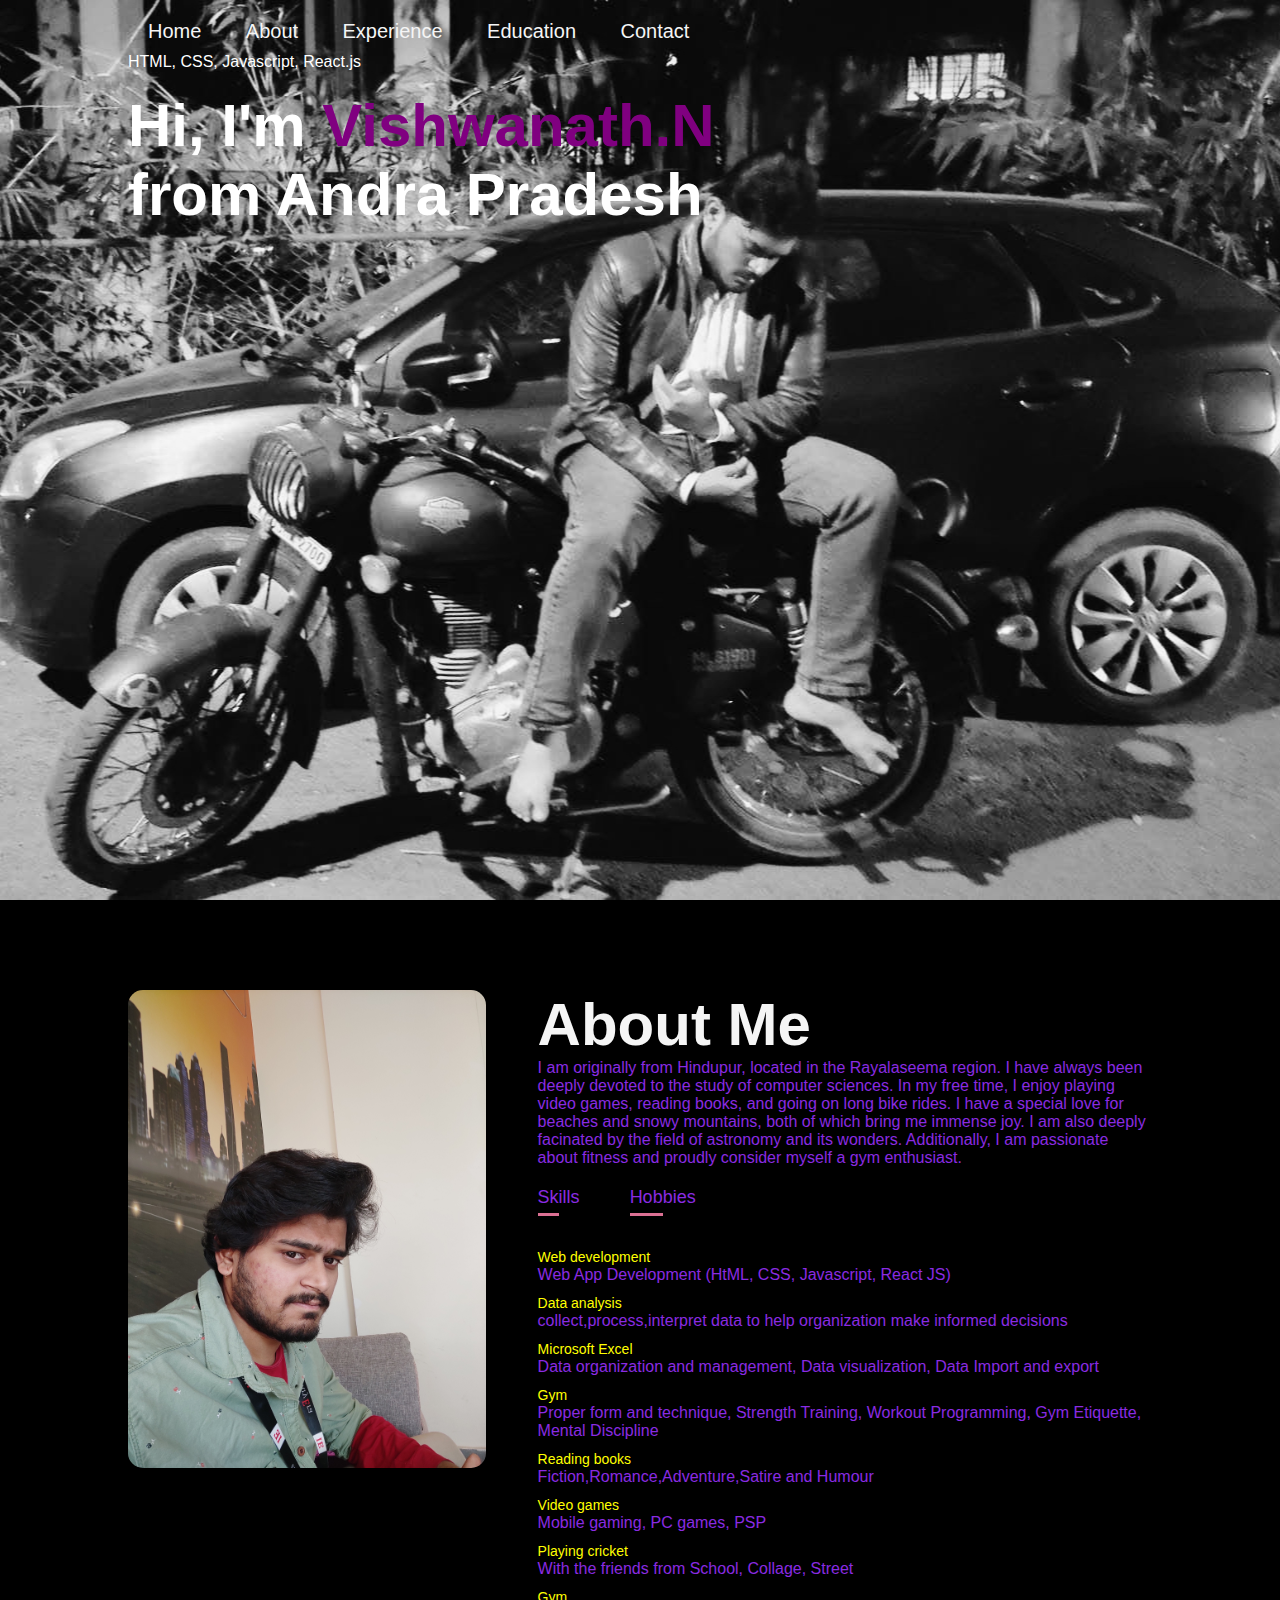
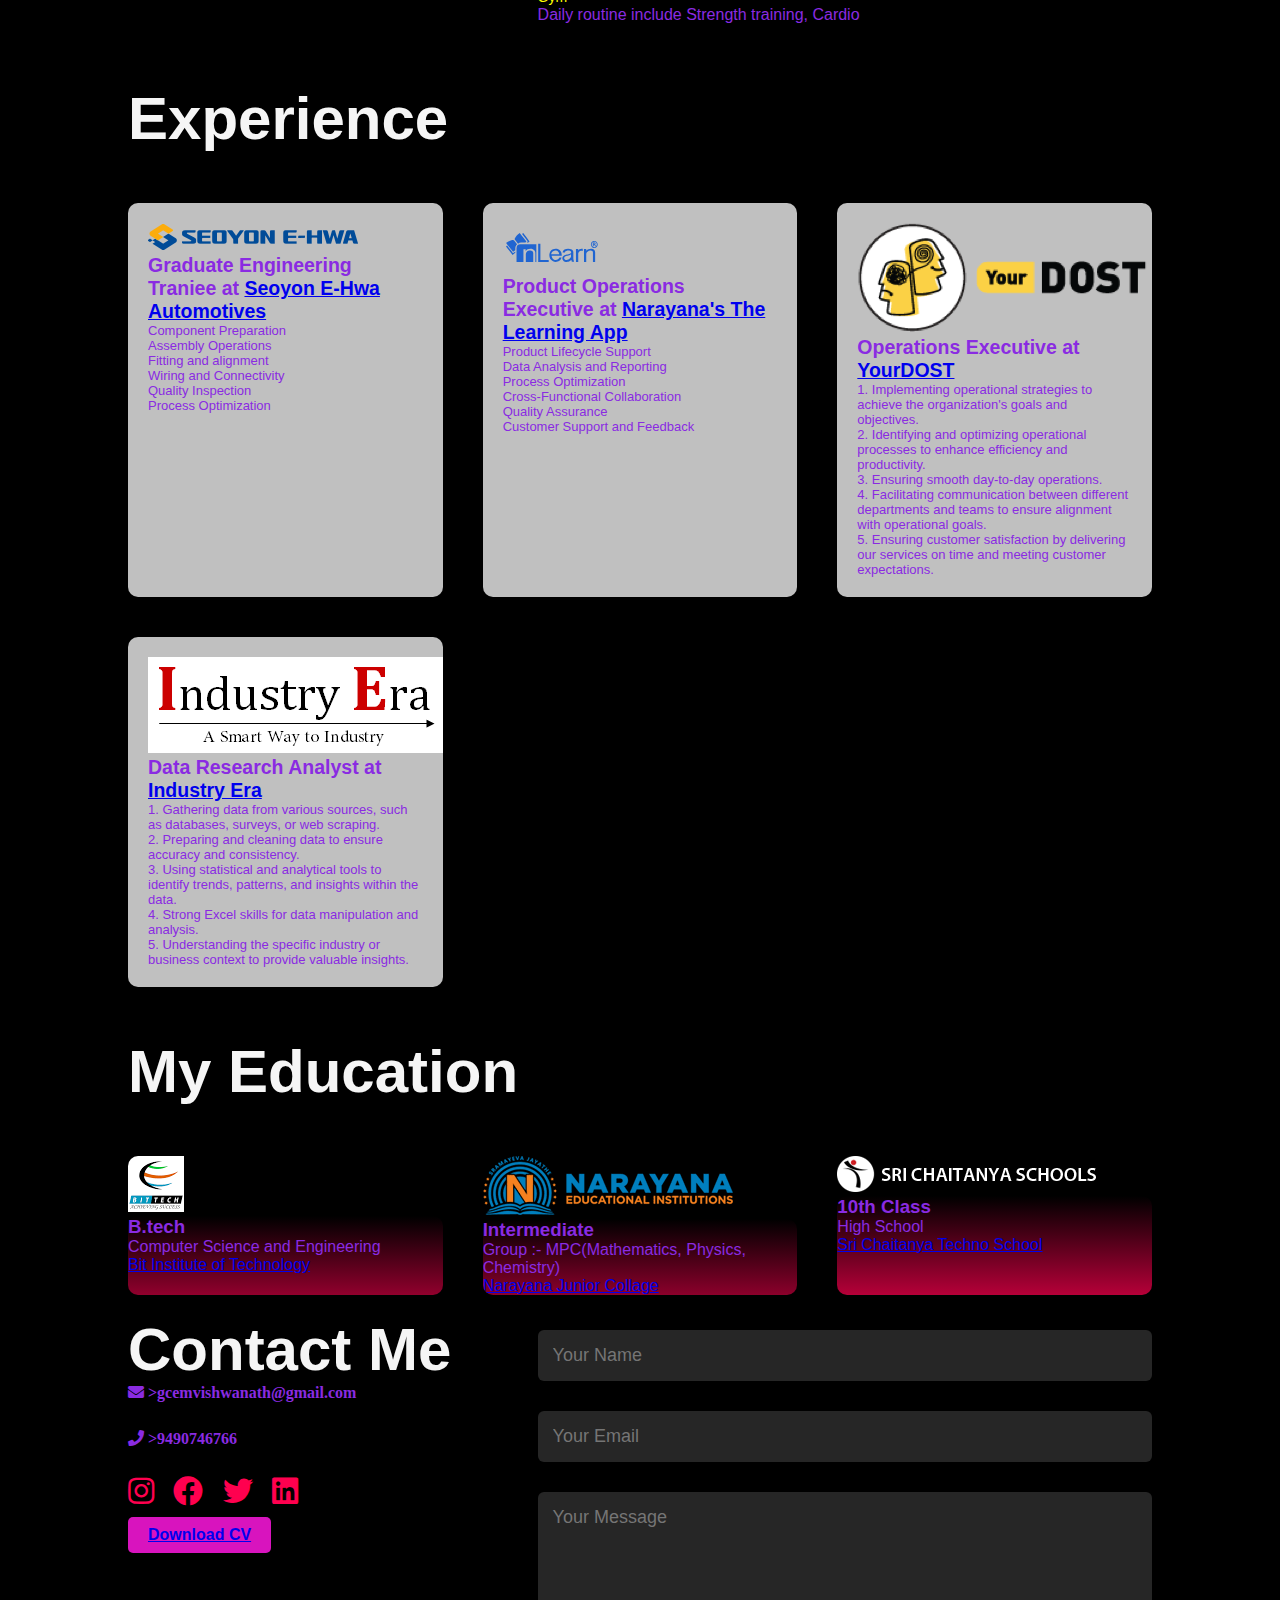
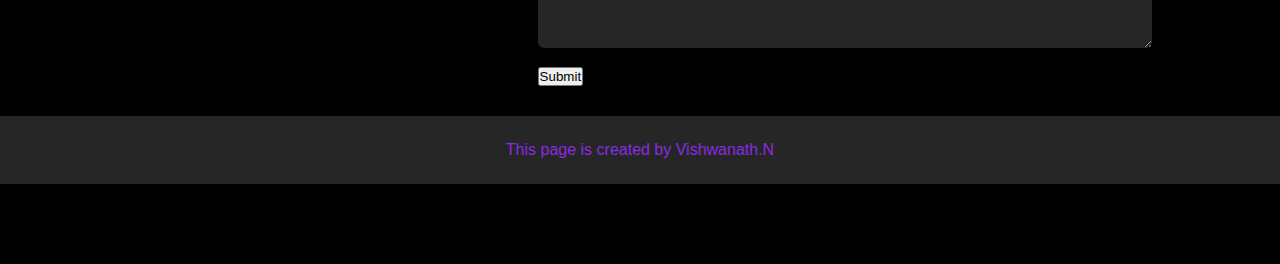
<file: index.html>
<!DOCTYPE html>
<html lang="en">
<head>
    <meta charset="UTF-8">
    <meta name="viewport" content="width=device-width, initial-scale=1.0">
    <title>Resume</title>
    <link rel="stylesheet" href="style.css">
    <link rel="preconnect" href="https://fonts.googleapis.com">
<link rel="preconnect" href="https://fonts.gstatic.com" crossorigin>
<link rel="stylesheet" href="https://cdnjs.cloudflare.com/ajax/libs/font-awesome/5.15.4/css/all.min.css" integrity="sha512-1ycn6IcaQQ40/MKBW2W4Rhis/DbILU74C1vSrLJxCq57o941Ym01SwNsOMqvEBFlcgUa6xLiPY/NS5R+E6ztJQ==" crossorigin="anonymous" referrerpolicy="no-referrer" />
<link href="https://fonts.googleapis.com/css2?family=Roboto:ital,wght@0,100;0,300;0,400;0,500;0,700;0,900;1,100;1,300;1,400;1,500;1,700;1,900&display=swap" rel="stylesheet">

    
    
</head>
<body>
    <div id="header">
        <div class="container">
            <nav>
                
                <ul id= "sidemenu">
                    <li><a href="#header">Home</a></li>
                    <li><a href="#about">About</a></li>
                    <li><a href="#Experience">Experience</a></li>
                    <li><a href="#Education">Education</a></li>
                    <li><a href="#contact">Contact</a></li>
                    <i class="fas fa-times" onclick="closemenu()"></i>
                </ul>
                <i class="fas fa-bars" onclick="openmenu()"></i>
            </nav>
            <div class="header-text">
                <p>HTML, CSS, Javascript, React.js</p>
                <h1>Hi, I'm <span>Vishwanath.N</span><br> from Andra Pradesh</h1>
            </div>
        </div>
    </div>

    <div id="about">
        <div class="container">
            <div class="row">
                <div class="about-col-1">
                    <img src="images/mypic.jpg">
                </div>
                <div class="about-col-2">
                    <h1 class="sub-title">About Me</h1>
                    <p>I am originally from Hindupur, located in the Rayalaseema region.
                        I have always been deeply devoted to the study of computer sciences.
                    In my free time, I enjoy playing video games, reading books, and going on long bike rides.
                I have a special love for beaches and snowy mountains, both of which bring me immense joy.
            I am also deeply facinated by the field of astronomy and its wonders. Additionally, I am passionate
        about fitness and proudly consider myself a gym enthusiast. </p>

        <div class="tab-titles">
            <p class="tab-links active-link" onclick=" opentab('skills') ">Skills</p>
            <p class="tab-links active-link" onclick=" opentab('Hobbies') ">Hobbies</p>
        </div>
        <div class="tab-contents active-tab" id="skills">
            <ul>
                
                <li><span>Web development</span><br>Web App Development (HtML, CSS, Javascript, React JS)</li>
                <li><span>Data analysis</span><br>collect,process,interpret data to help organization make informed decisions</li>
                <li><span>Microsoft Excel</span><br>Data organization and management, Data visualization, Data Import and export</li>
                <li><span>Gym</span><br>Proper form and technique, Strength Training, Workout Programming, Gym Etiquette, Mental Discipline</li>
            </ul>
        </div>
        <div class="tab-contents active-tab" id="Hobbies">
            <ul>
                <li><span>Reading books</span><br>Fiction,Romance,Adventure,Satire and Humour</li>
                <li><span>Video games</span><br>Mobile gaming, PC games, PSP</li>
                <li><span>Playing cricket</span><br>With the friends from School, Collage, Street</li>
                <li><span>Gym</span><br>Daily routine include Strength training, Cardio</li>
                </div>
                
            </div>
        </div>
    </div>


    <div id="Experience">
        <div class="container">
            <h1 class="sub-title">Experience</h1> 
            <div class="experience-list">
                <div>
                    <img src="images/seoyon.png">
                    <h2>Graduate Engineering Traniee at <a href="http://seoyonehap.com/">Seoyon E-Hwa Automotives</a></h2>
                    <p>Component Preparation<br> Assembly Operations<br> Fitting and alignment<br> Wiring and Connectivity<br> Quality Inspection<br> Process Optimization</p>
                </div>
                <div>
                    <img src="images/nLearn logo color.c3052b95.svg">
                    <h2>Product Operations Executive at <a href="https://www.narayanagroup.com/">Narayana's The Learning App</a></h2>
                    <p>Product Lifecycle Support<br> Data Analysis and Reporting<br> Process Optimization<br> Cross-Functional Collaboration<br> Quality Assurance<br> Customer Support and Feedback</p>
                </div>
                <div>
                    <img src="images/yd-logo.png">
                    <h2> Operations Executive at <a href="https://yourdost.com/">YourDOST</a></h2>
                    <p>1. Implementing operational strategies to achieve the organization's goals and objectives. <br> 2. Identifying and optimizing operational processes to enhance efficiency and productivity.<br>  3. Ensuring smooth day-to-day operations. <br> 4. Facilitating communication between different departments and teams to ensure alignment with operational  goals. <br> 5. Ensuring customer satisfaction by delivering our services on time and meeting customer expectations.</p>
                </div>
                <div>
                    <img src="images/Industry era logo.png">
                    <h2>Data Research Analyst at <a href="https://www.industry-era.com/">Industry Era</a></h2>
                    <p>1. Gathering data from various sources, such as databases, surveys, or web scraping. <br> 2. Preparing and cleaning data to ensure accuracy and consistency. <br> 3. Using statistical and analytical tools to identify trends, patterns, and insights within the data. <br> 4. Strong Excel skills for data manipulation and analysis. <br> 5. Understanding the specific industry or business context to provide valuable insights. </p>
                </div>

            </div>
        </div>
    </div>


    <div id="Education">
        <div class="container">
            <h1 class="sub-title">My Education</h1>
            <div class="education-list">
                <div class="saduvu">
                    <img src="images/bitit.png">
                    <div class="layer">
                        <h3>B.tech</h3>
                        <p>Computer Science and Engineering</p>
                        <a href="https://www.shiksha.com/college/bit-institute-of-technology-anantapur-22479">Bit Institute of Technology</a>
                    </div>
                </div>
                <div class="saduvu">
                    <img src="images/njc.png">
                    <div class="layer">
                        <h3>Intermediate </h3>
                        <p>Group :- MPC(Mathematics, Physics, Chemistry)</p>
                        <a href="https://www.narayanajuniorcolleges.com/">Narayana Junior Collage</a>
                    </div>
                </div>
                <div class="saduvu">
                    <img src="images/chaitanya.png">
                    <div class="layer">
                        <h3>10th Class</h3>
                        <p>High School</p>
                        <a href="https://srichaitanyaschool.net/">Sri Chaitanya Techno School</a>
                    </div>
                </div>
            </div>
        </div>
    </div>


    <div id="contact">
        <div class="container">
            <div class="row">
                <div class="contact-left">
                    <h1 class="sub-title">Contact Me</h1>
                    <p<i class="fas fa-envelope"></i> >gcemvishwanath@gmail.com</p>
                    <p<i class="fas fa-phone"></i> >9490746766</p>
                    <div class="social-icons">
                        <a href="https://www.instagram.com/_vishwanath.n_/"><i class="fab fa-instagram"></i></a>
                        <a href="https://www.facebook.com/vishwanath.vishu.507464/"><i class="fab fa-facebook"></i></a>
                        <a href="https://x.com/vishu111821"><i class="fab fa-twitter"></i></a>
                        <a href="https://www.linkedin.com/in/vishwanath-nagaraj-619a13295?utm_source=share&utm_campaign=share_via&utm_content=profile&utm_medium=android_app"><i class="fab fa-linkedin"></i></a>
                    </div>
                    <a href="My CV.pdf" class="btn">Download CV</a>
                </div>
                <div class="contact-right">
                    <form name= "messageForm">
                        <input type="text" name="Name" placeholder="Your Name" required>
                        <input type="email" name="email" placeholder="Your Email">
                        <textarea name="Message" rows="6" placeholder="Your Message"></textarea>
                        <button type="submit">Submit</button>
                    </form>
                </div>
            </div>
        </div>
        <div class="copyright">
            <p>This page is created by Vishwanath.N</p>
        </div>

    </div>
    <script src="app.js"></script>
    <script src="app2.js"></script>
</body>
</html>
</file>
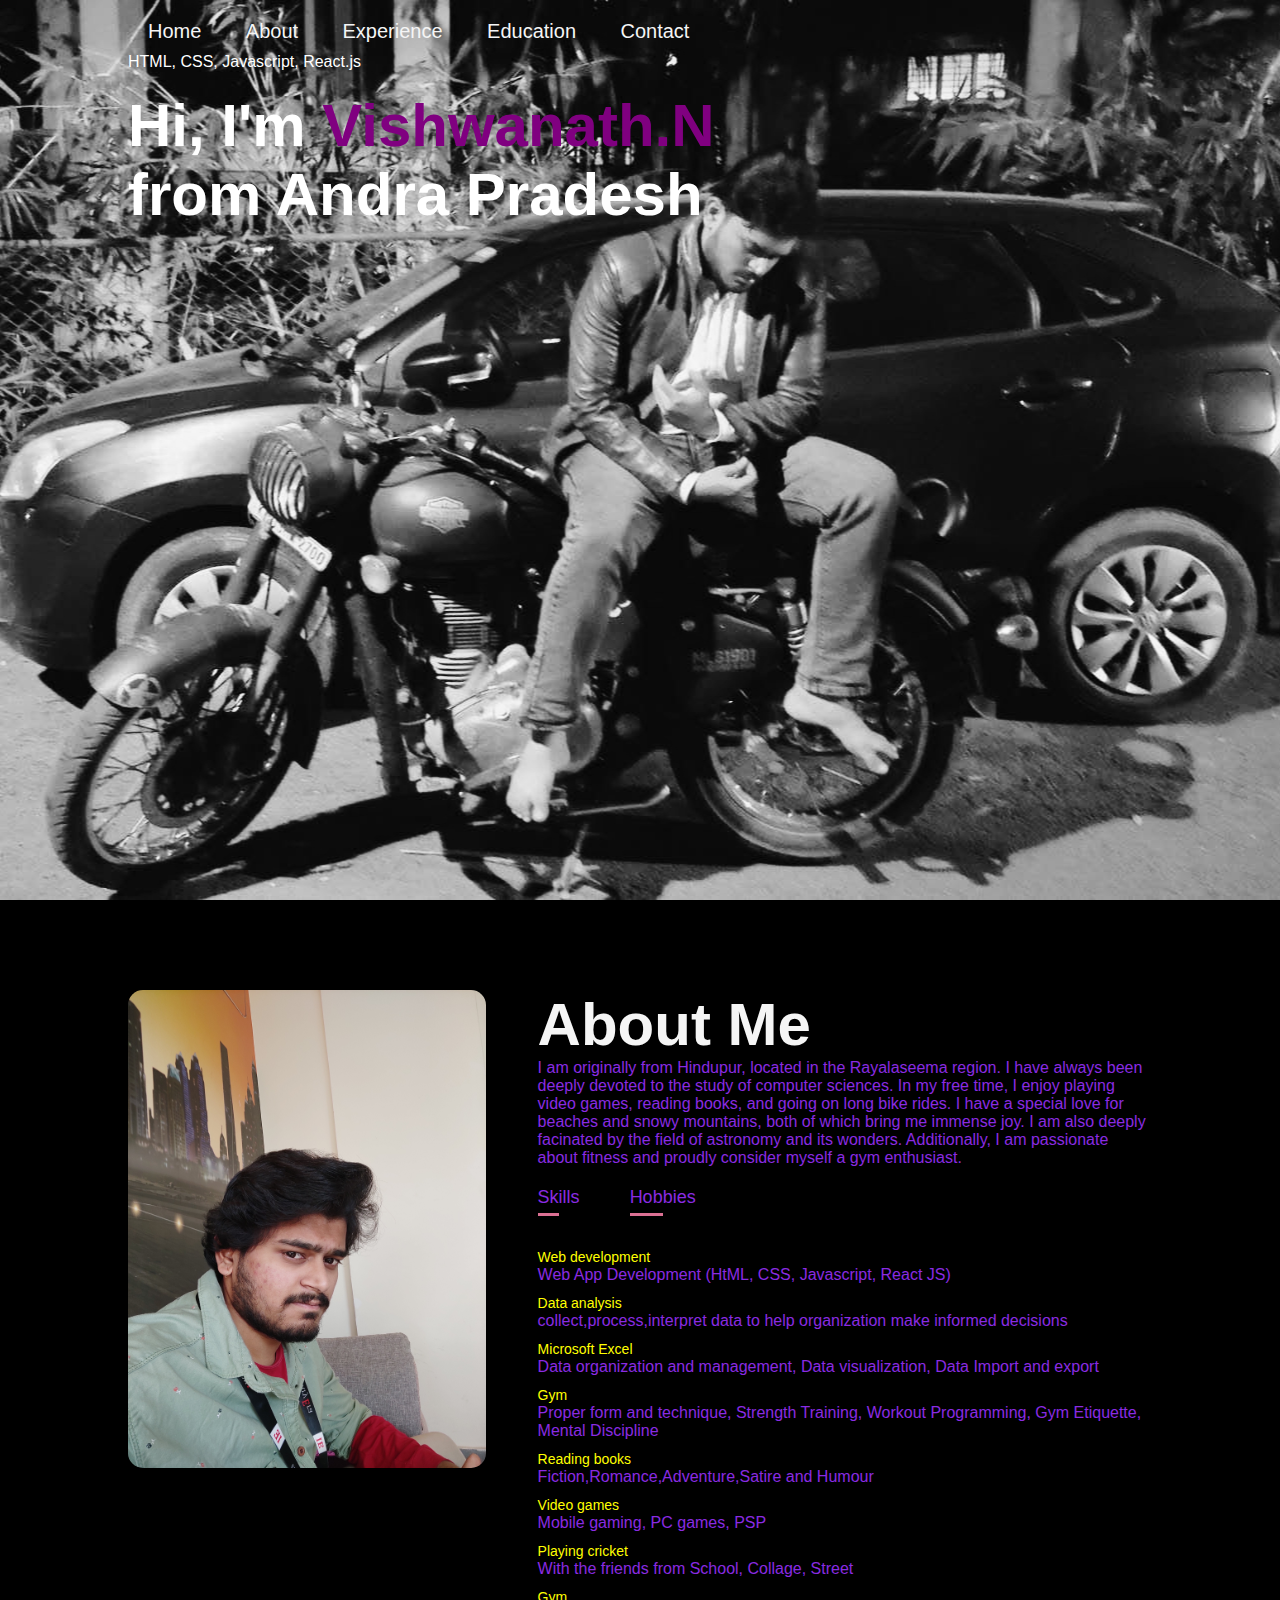
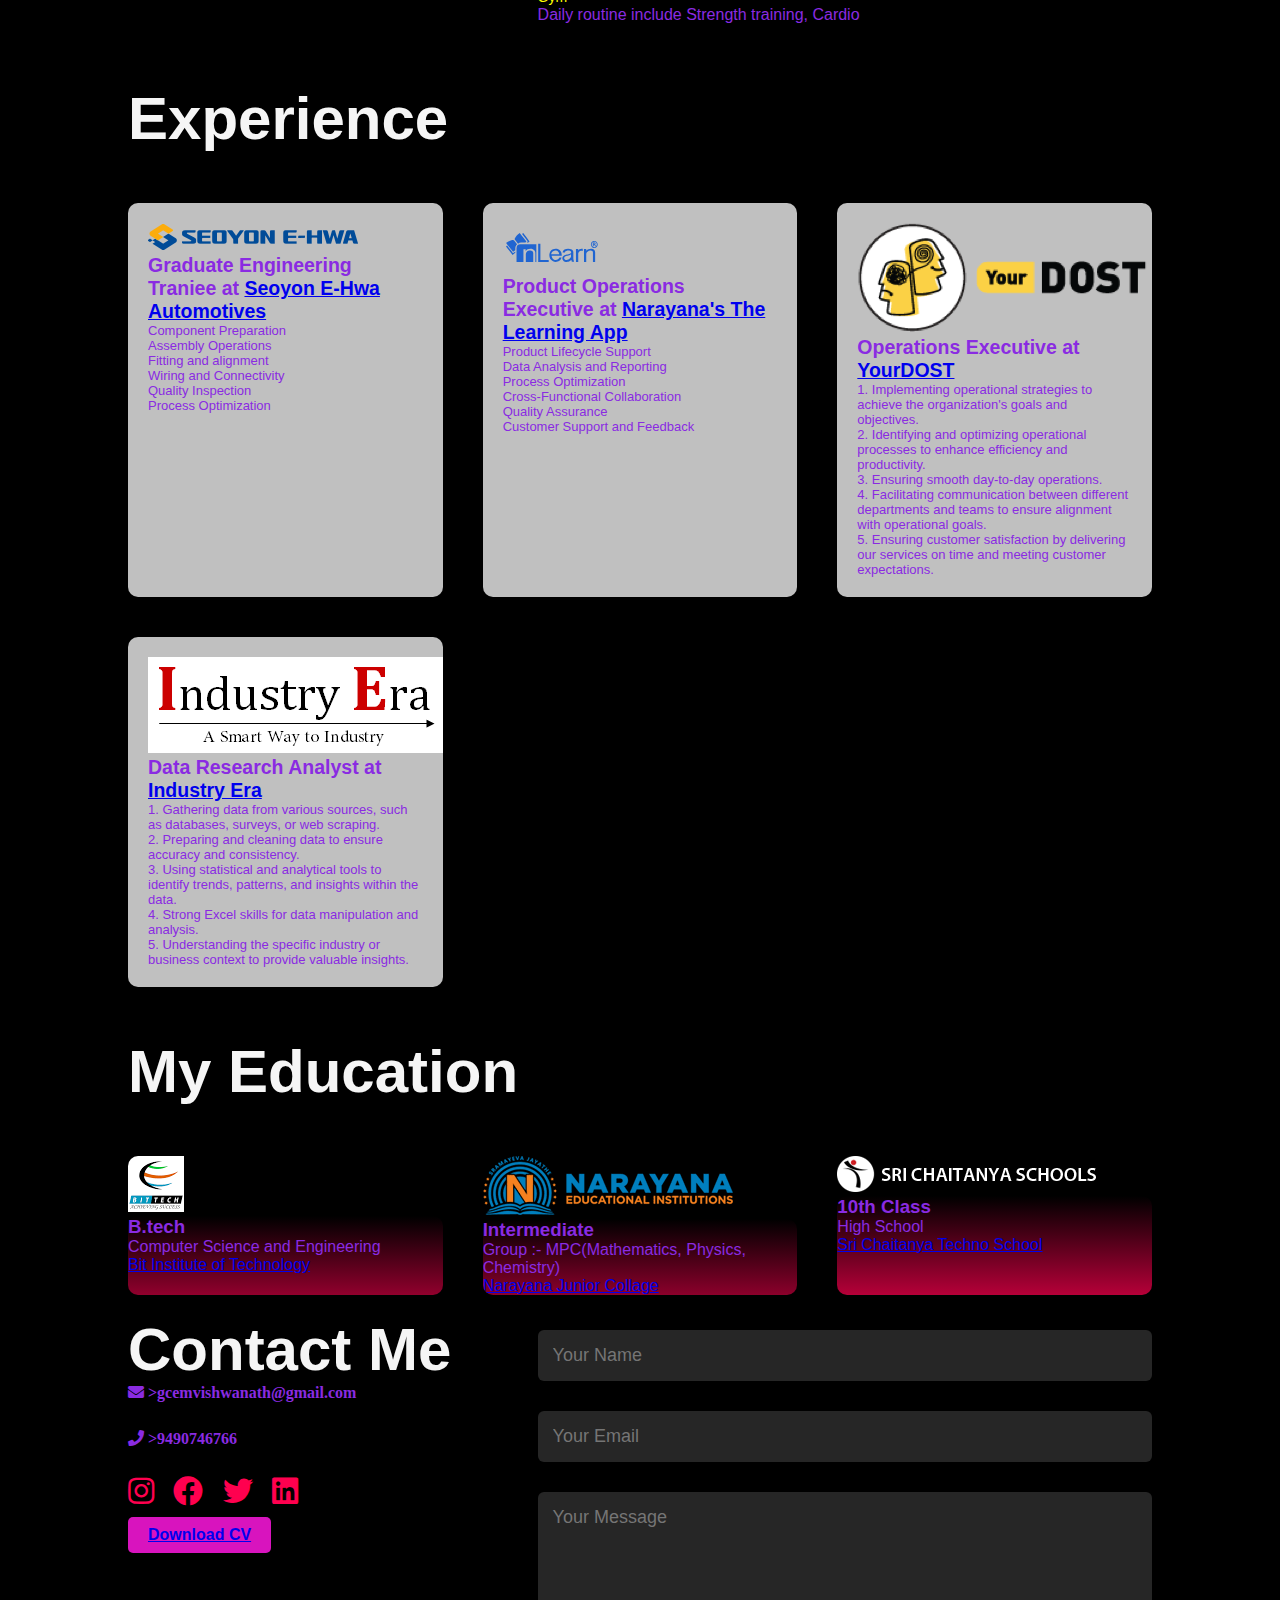
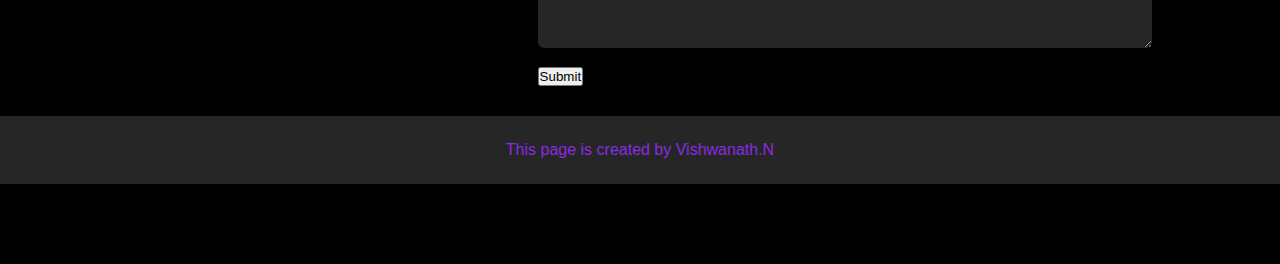
<file: Resume/index.html>
<!DOCTYPE html>
<html lang="en">
<head>
    <meta charset="UTF-8">
    <meta name="viewport" content="width=device-width, initial-scale=1.0">
    <title>Resume</title>
    <link rel="stylesheet" href="style.css">
    <link rel="preconnect" href="https://fonts.googleapis.com">
<link rel="preconnect" href="https://fonts.gstatic.com" crossorigin>
<link rel="stylesheet" href="https://cdnjs.cloudflare.com/ajax/libs/font-awesome/5.15.4/css/all.min.css" integrity="sha512-1ycn6IcaQQ40/MKBW2W4Rhis/DbILU74C1vSrLJxCq57o941Ym01SwNsOMqvEBFlcgUa6xLiPY/NS5R+E6ztJQ==" crossorigin="anonymous" referrerpolicy="no-referrer" />
<link href="https://fonts.googleapis.com/css2?family=Roboto:ital,wght@0,100;0,300;0,400;0,500;0,700;0,900;1,100;1,300;1,400;1,500;1,700;1,900&display=swap" rel="stylesheet">

    
    
</head>
<body>
    <div id="header">
        <div class="container">
            <nav>
                
                <ul id= "sidemenu">
                    <li><a href="#header">Home</a></li>
                    <li><a href="#about">About</a></li>
                    <li><a href="#Experience">Experience</a></li>
                    <li><a href="#Education">Education</a></li>
                    <li><a href="#contact">Contact</a></li>
                    <i class="fas fa-times" onclick="closemenu()"></i>
                </ul>
                <i class="fas fa-bars" onclick="openmenu()"></i>
            </nav>
            <div class="header-text">
                <p>HTML, CSS, Javascript, React.js</p>
                <h1>Hi, I'm <span>Vishwanath.N</span><br> from Andra Pradesh</h1>
            </div>
        </div>
    </div>

    <div id="about">
        <div class="container">
            <div class="row">
                <div class="about-col-1">
                    <img src="images/mypic.jpg">
                </div>
                <div class="about-col-2">
                    <h1 class="sub-title">About Me</h1>
                    <p>I am originally from Hindupur, located in the Rayalaseema region.
                        I have always been deeply devoted to the study of computer sciences.
                    In my free time, I enjoy playing video games, reading books, and going on long bike rides.
                I have a special love for beaches and snowy mountains, both of which bring me immense joy.
            I am also deeply facinated by the field of astronomy and its wonders. Additionally, I am passionate
        about fitness and proudly consider myself a gym enthusiast. </p>

        <div class="tab-titles">
            <p class="tab-links active-link" onclick=" opentab('skills') ">Skills</p>
            <p class="tab-links active-link" onclick=" opentab('Hobbies') ">Hobbies</p>
        </div>
        <div class="tab-contents active-tab" id="skills">
            <ul>
                
                <li><span>Web development</span><br>Web App Development (HtML, CSS, Javascript, React JS)</li>
                <li><span>Data analysis</span><br>collect,process,interpret data to help organization make informed decisions</li>
                <li><span>Microsoft Excel</span><br>Data organization and management, Data visualization, Data Import and export</li>
                <li><span>Gym</span><br>Proper form and technique, Strength Training, Workout Programming, Gym Etiquette, Mental Discipline</li>
            </ul>
        </div>
        <div class="tab-contents active-tab" id="Hobbies">
            <ul>
                <li><span>Reading books</span><br>Fiction,Romance,Adventure,Satire and Humour</li>
                <li><span>Video games</span><br>Mobile gaming, PC games, PSP</li>
                <li><span>Playing cricket</span><br>With the friends from School, Collage, Street</li>
                <li><span>Gym</span><br>Daily routine include Strength training, Cardio</li>
                </div>
                
            </div>
        </div>
    </div>


    <div id="Experience">
        <div class="container">
            <h1 class="sub-title">Experience</h1> 
            <div class="experience-list">
                <div>
                    <img src="images/seoyon.png">
                    <h2>Graduate Engineering Traniee at <a href="http://seoyonehap.com/">Seoyon E-Hwa Automotives</a></h2>
                    <p>Component Preparation<br> Assembly Operations<br> Fitting and alignment<br> Wiring and Connectivity<br> Quality Inspection<br> Process Optimization</p>
                </div>
                <div>
                    <img src="images/nLearn logo color.c3052b95.svg">
                    <h2>Product Operations Executive at <a href="https://www.narayanagroup.com/">Narayana's The Learning App</a></h2>
                    <p>Product Lifecycle Support<br> Data Analysis and Reporting<br> Process Optimization<br> Cross-Functional Collaboration<br> Quality Assurance<br> Customer Support and Feedback</p>
                </div>
                <div>
                    <img src="images/yd-logo.png">
                    <h2> Operations Executive at <a href="https://yourdost.com/">YourDOST</a></h2>
                    <p>1. Implementing operational strategies to achieve the organization's goals and objectives. <br> 2. Identifying and optimizing operational processes to enhance efficiency and productivity.<br>  3. Ensuring smooth day-to-day operations. <br> 4. Facilitating communication between different departments and teams to ensure alignment with operational  goals. <br> 5. Ensuring customer satisfaction by delivering our services on time and meeting customer expectations.</p>
                </div>
                <div>
                    <img src="images/Industry era logo.png">
                    <h2>Data Research Analyst at <a href="https://www.industry-era.com/">Industry Era</a></h2>
                    <p>1. Gathering data from various sources, such as databases, surveys, or web scraping. <br> 2. Preparing and cleaning data to ensure accuracy and consistency. <br> 3. Using statistical and analytical tools to identify trends, patterns, and insights within the data. <br> 4. Strong Excel skills for data manipulation and analysis. <br> 5. Understanding the specific industry or business context to provide valuable insights. </p>
                </div>

            </div>
        </div>
    </div>


    <div id="Education">
        <div class="container">
            <h1 class="sub-title">My Education</h1>
            <div class="education-list">
                <div class="saduvu">
                    <img src="images/bitit.png">
                    <div class="layer">
                        <h3>B.tech</h3>
                        <p>Computer Science and Engineering</p>
                        <a href="https://www.shiksha.com/college/bit-institute-of-technology-anantapur-22479">Bit Institute of Technology</a>
                    </div>
                </div>
                <div class="saduvu">
                    <img src="images/njc.png">
                    <div class="layer">
                        <h3>Intermediate </h3>
                        <p>Group :- MPC(Mathematics, Physics, Chemistry)</p>
                        <a href="https://www.narayanajuniorcolleges.com/">Narayana Junior Collage</a>
                    </div>
                </div>
                <div class="saduvu">
                    <img src="images/chaitanya.png">
                    <div class="layer">
                        <h3>10th Class</h3>
                        <p>High School</p>
                        <a href="https://srichaitanyaschool.net/">Sri Chaitanya Techno School</a>
                    </div>
                </div>
            </div>
        </div>
    </div>


    <div id="contact">
        <div class="container">
            <div class="row">
                <div class="contact-left">
                    <h1 class="sub-title">Contact Me</h1>
                    <p<i class="fas fa-envelope"></i> >gcemvishwanath@gmail.com</p>
                    <p<i class="fas fa-phone"></i> >9490746766</p>
                    <div class="social-icons">
                        <a href="https://www.instagram.com/_vishwanath.n_/"><i class="fab fa-instagram"></i></a>
                        <a href="https://www.facebook.com/vishwanath.vishu.507464/"><i class="fab fa-facebook"></i></a>
                        <a href="https://x.com/vishu111821"><i class="fab fa-twitter"></i></a>
                        <a href="https://www.linkedin.com/in/vishwanath-nagaraj-619a13295?utm_source=share&utm_campaign=share_via&utm_content=profile&utm_medium=android_app"><i class="fab fa-linkedin"></i></a>
                    </div>
                    <a href="My CV.pdf" class="btn">Download CV</a>
                </div>
                <div class="contact-right">
                    <form name= "messageForm">
                        <input type="text" name="Name" placeholder="Your Name" required>
                        <input type="email" name="email" placeholder="Your Email">
                        <textarea name="Message" rows="6" placeholder="Your Message"></textarea>
                        <button type="submit">Submit</button>
                    </form>
                </div>
            </div>
        </div>
        <div class="copyright">
            <p>This page is created by Vishwanath.N</p>
        </div>

    </div>
    <script src="app.js"></script>
    <script src="app2.js"></script>
</body>
</html>
</file>
<file: style.css>
*{
    margin: 0;
    padding: 0;
    font-family: 'poppins', sans-serif;
    box-sizing: border-box;
}
html{
    scroll-behavior: smooth;
}
body{
    background-color: black;
    color: white;

}
#header{
    width: 100%;
    height: 100vh;
    background-image: url(images/background2.jpg);
    background-size: cover;
    background-position: center;    

}
.container{
    padding: 10px 10%;
}
nav{
    display: flex;
    align-items: center;
    justify-content: space-between;
    flex-wrap: wrap;
}
.logo{
    width: 140px;
}
nav ul li{
    display: inline-block;
    list-style: none;
    margin: 10px 20px;
}
nav ul li a{
    color: whitesmoke;
    text-decoration: none;
    font-size: 20px;
    position: relative;
}
nav ul li a::after{
    content:'';
    width: 0;
    height: 3px;
    background: purple;
    position: absolute;
    left: 0;
    bottom: -6px;
    transition: 0.5s;

}
nav ul li a:hover::after{
    width: 100%;
}
.header-text h1{
    font-size: 60px;
    margin-top: 20px;
}
.header-text h1 span{
    color: purple;
}
#about{
    padding: 80px 0;
    color: blueviolet;  
}
.row{
    display: flex;
    justify-content: space-between;
    flex-wrap: wrap;
}
.about-col-1{
    flex-basis: 35%;
}
.about-col-1 img{
    width: 100%;
    border-radius: 15px;
}
.about-col-2{
    flex-basis: 60%;
}
.sub-title{
    font-size: 60px;
    font-weight: 600;
    color: whitesmoke;
}
.tab-titles{
    display:flex;
    margin: 20px 0 40px;
}
.tab-links{
    margin-right: 50px;
    font-size: 18px;
    font-weight: 500;
    cursor: pointer;
    position: relative;
}
.tab-links::after{
    content: '';
    width: 0;
    height: 3px;
    background: palevioletred;
    position: absolute;
    left: 0;
    bottom: -8px;
    transition: 0.5s;
}
.tab-links.active-link::after{
    width: 50%;
}
.tab-contents ul li{
    list-style: none;
    margin: 10px 0;
}
.tab-contents ul li span{
    color: yellow;
    font-size: 14px;
}
.tab-contents{
    display: none;
}
.tab-contents.active-tab{
display: block;
}

/*------------------------------*/

#Experience{
    padding: 30px 0;
}
.experience-list{
    display: grid;
    grid-template-columns: repeat(auto-fit, minmax(250px, 1fr));
    grid-gap: 40px;
    margin-top: 50px;
}
.experience-list div{
    background: silver;
    padding: 20px;
    font-size: 13px;
    font-weight: 300;
    border-radius: 10px;
    
}


/*-------------------------*/

#education{
    padding: 50px, 0;

}
.education-list{
    display: grid;
    grid-template-columns: repeat(auto-fit, minmax(250px, 1fr));
    grid-gap: 40px;
    margin-top: 50px;
}
.saduvu{
    border-radius: 10px;
    position: relative;
    overflow: hidden;
}
.saduvu img{
    transition: transform 0.5s;
}
.layer{
    width: 100%;
    height: 100%;
    background: Linear-gradient(rgba(0,0,0,0.6), #ff004f);
    border-radius: 10px;
    
}
.saduvu:hover img{
    transform: scale(1.1);
}

/*------------------------------------*/

.contact-left{
    flex-basis: 35%;
}
.contact-right{
    flex-basis: 60%;
}
.contact-left p{
    margin-top: 30px;
}

.social-icons{
    margin-top: 30px;
}
.social-icons a{
    text-decoration: none;
    font-size: 30px;
    margin-right: 15px;
    color: #ff004f;
    display: inline-block;
    transition: transform 0.5s;
}
.social-icons a:hover{
    color: orange;
    transform: translateY(-5px);
}
.btn{
    display: inline-block;
    padding: 10px 20px;
    background: rgb(216, 20, 190);
    margin-top: 10px;
    border: none;
    border-radius: 5px;
    
}
.contact-right form{
    width: 100%;
}
form input, form textarea{
    width: 100%;
    border: 0;
    outline: none;
    background: #262626;
    padding: 15px;
    margin: 15px 0;
    color: #fff;
    font-size: 18px;
    border-radius: 6px;
}


.copyright{
    width: 100%;
    text-align: center;
    padding: 25px 0;
    background: #262626;
    font-weight: 300;
    margin-top: 20px;
}

/*-----------------------*/

nav .fas{
    display: none;
}
@media only screen and (max-width: 600px){
#header{
    background-image: url(images/background3.jpg);
    .header-text{
        margin-top: 100%;
        font-size: 16px;
    }
}
    .header-text h1{
        font-size: 30px;
    }
nav .fas{
    display: block;
    font-size: 25px;
}
nav ul{
background: purple;
position: fixed;
top: 0;
right: -200px;
width: 200px;
height: 100vh;
padding-top: 50px;
z-index:2;
transition: right 0.5s;
}
nav ul li{
    display: block;
    margin: 25px;
}
nav ul .fas{
    position: absolute;
    top: 25px;
    left: 25px;
    cursor: pointer;
}
.sub-title{
    font-size: 40px;
}
.about-col-1, .about-col-2{
    flex-basis: 100%;
}
.about-col-1{
    margin-bottom: 30px;
}


}
</file>
<file: Resume/style.css>
*{
    margin: 0;
    padding: 0;
    font-family: 'poppins', sans-serif;
    box-sizing: border-box;
}
html{
    scroll-behavior: smooth;
}
body{
    background-color: black;
    color: white;

}
#header{
    width: 100%;
    height: 100vh;
    background-image: url(images/background2.jpg);
    background-size: cover;
    background-position: center;    

}
.container{
    padding: 10px 10%;
}
nav{
    display: flex;
    align-items: center;
    justify-content: space-between;
    flex-wrap: wrap;
}
.logo{
    width: 140px;
}
nav ul li{
    display: inline-block;
    list-style: none;
    margin: 10px 20px;
}
nav ul li a{
    color: whitesmoke;
    text-decoration: none;
    font-size: 20px;
    position: relative;
}
nav ul li a::after{
    content:'';
    width: 0;
    height: 3px;
    background: purple;
    position: absolute;
    left: 0;
    bottom: -6px;
    transition: 0.5s;

}
nav ul li a:hover::after{
    width: 100%;
}
.header-text h1{
    font-size: 60px;
    margin-top: 20px;
}
.header-text h1 span{
    color: purple;
}
#about{
    padding: 80px 0;
    color: blueviolet;  
}
.row{
    display: flex;
    justify-content: space-between;
    flex-wrap: wrap;
}
.about-col-1{
    flex-basis: 35%;
}
.about-col-1 img{
    width: 100%;
    border-radius: 15px;
}
.about-col-2{
    flex-basis: 60%;
}
.sub-title{
    font-size: 60px;
    font-weight: 600;
    color: whitesmoke;
}
.tab-titles{
    display:flex;
    margin: 20px 0 40px;
}
.tab-links{
    margin-right: 50px;
    font-size: 18px;
    font-weight: 500;
    cursor: pointer;
    position: relative;
}
.tab-links::after{
    content: '';
    width: 0;
    height: 3px;
    background: palevioletred;
    position: absolute;
    left: 0;
    bottom: -8px;
    transition: 0.5s;
}
.tab-links.active-link::after{
    width: 50%;
}
.tab-contents ul li{
    list-style: none;
    margin: 10px 0;
}
.tab-contents ul li span{
    color: yellow;
    font-size: 14px;
}
.tab-contents{
    display: none;
}
.tab-contents.active-tab{
display: block;
}

/*------------------------------*/

#Experience{
    padding: 30px 0;
}
.experience-list{
    display: grid;
    grid-template-columns: repeat(auto-fit, minmax(250px, 1fr));
    grid-gap: 40px;
    margin-top: 50px;
}
.experience-list div{
    background: silver;
    padding: 20px;
    font-size: 13px;
    font-weight: 300;
    border-radius: 10px;
    
}


/*-------------------------*/

#education{
    padding: 50px, 0;

}
.education-list{
    display: grid;
    grid-template-columns: repeat(auto-fit, minmax(250px, 1fr));
    grid-gap: 40px;
    margin-top: 50px;
}
.saduvu{
    border-radius: 10px;
    position: relative;
    overflow: hidden;
}
.saduvu img{
    transition: transform 0.5s;
}
.layer{
    width: 100%;
    height: 100%;
    background: Linear-gradient(rgba(0,0,0,0.6), #ff004f);
    border-radius: 10px;
    
}
.saduvu:hover img{
    transform: scale(1.1);
}

/*------------------------------------*/

.contact-left{
    flex-basis: 35%;
}
.contact-right{
    flex-basis: 60%;
}
.contact-left p{
    margin-top: 30px;
}

.social-icons{
    margin-top: 30px;
}
.social-icons a{
    text-decoration: none;
    font-size: 30px;
    margin-right: 15px;
    color: #ff004f;
    display: inline-block;
    transition: transform 0.5s;
}
.social-icons a:hover{
    color: orange;
    transform: translateY(-5px);
}
.btn{
    display: inline-block;
    padding: 10px 20px;
    background: rgb(216, 20, 190);
    margin-top: 10px;
    border: none;
    border-radius: 5px;
    
}
.contact-right form{
    width: 100%;
}
form input, form textarea{
    width: 100%;
    border: 0;
    outline: none;
    background: #262626;
    padding: 15px;
    margin: 15px 0;
    color: #fff;
    font-size: 18px;
    border-radius: 6px;
}


.copyright{
    width: 100%;
    text-align: center;
    padding: 25px 0;
    background: #262626;
    font-weight: 300;
    margin-top: 20px;
}

/*-----------------------*/

nav .fas{
    display: none;
}
@media only screen and (max-width: 600px){
#header{
    background-image: url(images/background3.jpg);
    .header-text{
        margin-top: 100%;
        font-size: 16px;
    }
}
    .header-text h1{
        font-size: 30px;
    }
nav .fas{
    display: block;
    font-size: 25px;
}
nav ul{
background: purple;
position: fixed;
top: 0;
right: -200px;
width: 200px;
height: 100vh;
padding-top: 50px;
z-index:2;
transition: right 0.5s;
}
nav ul li{
    display: block;
    margin: 25px;
}
nav ul .fas{
    position: absolute;
    top: 25px;
    left: 25px;
    cursor: pointer;
}
.sub-title{
    font-size: 40px;
}
.about-col-1, .about-col-2{
    flex-basis: 100%;
}
.about-col-1{
    margin-bottom: 30px;
}


}
</file>
